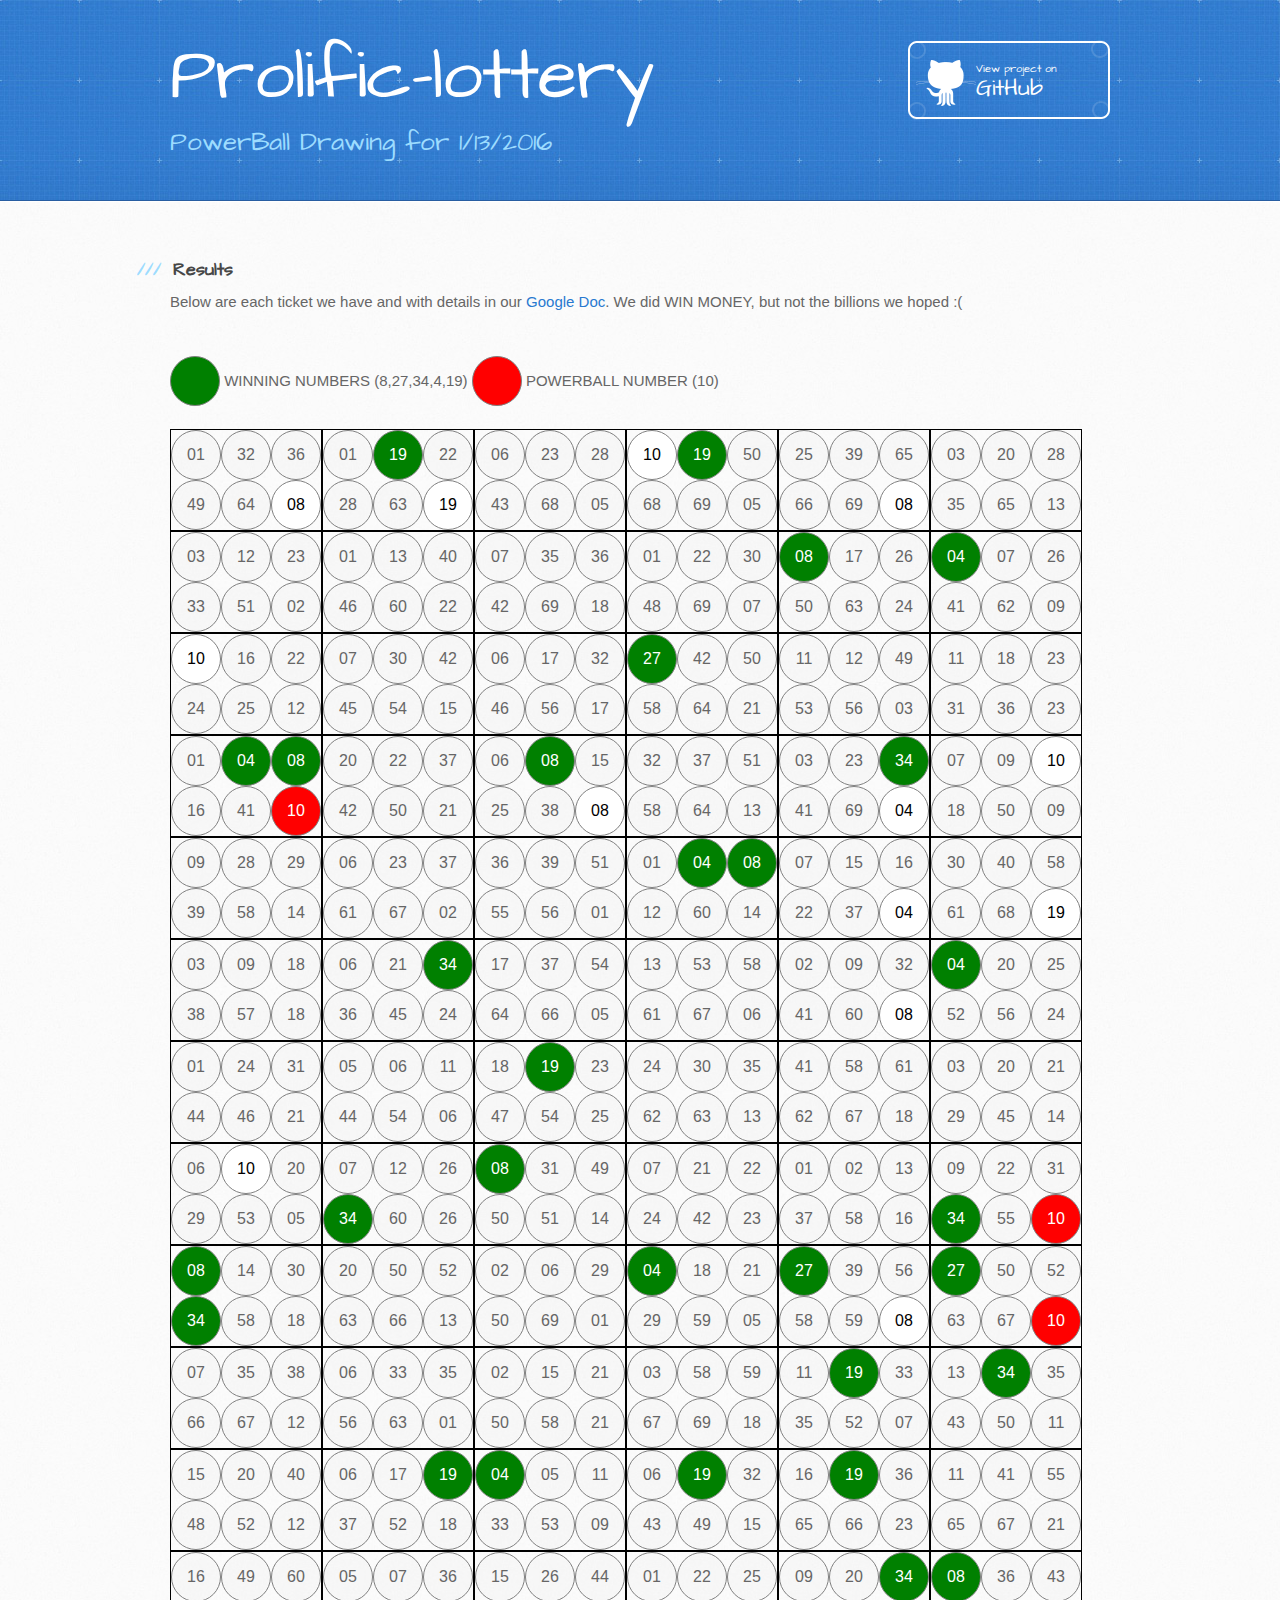
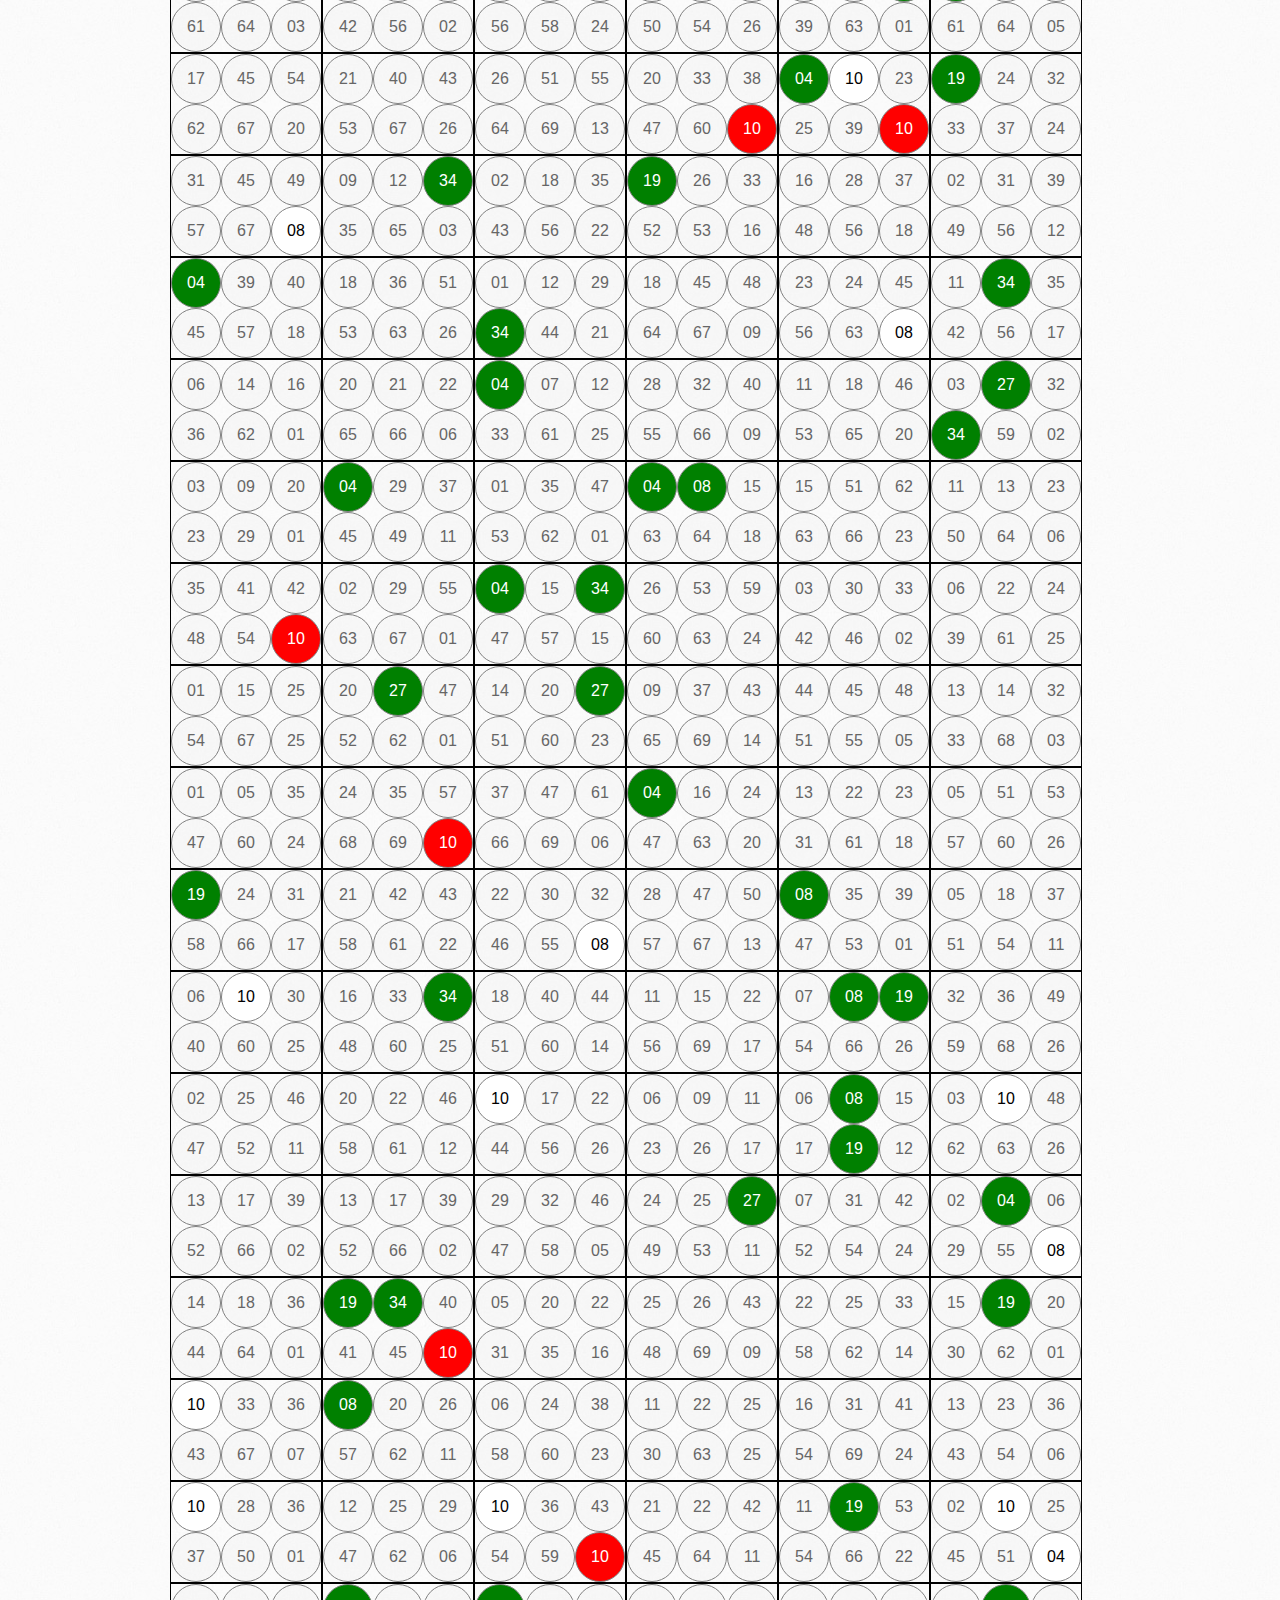
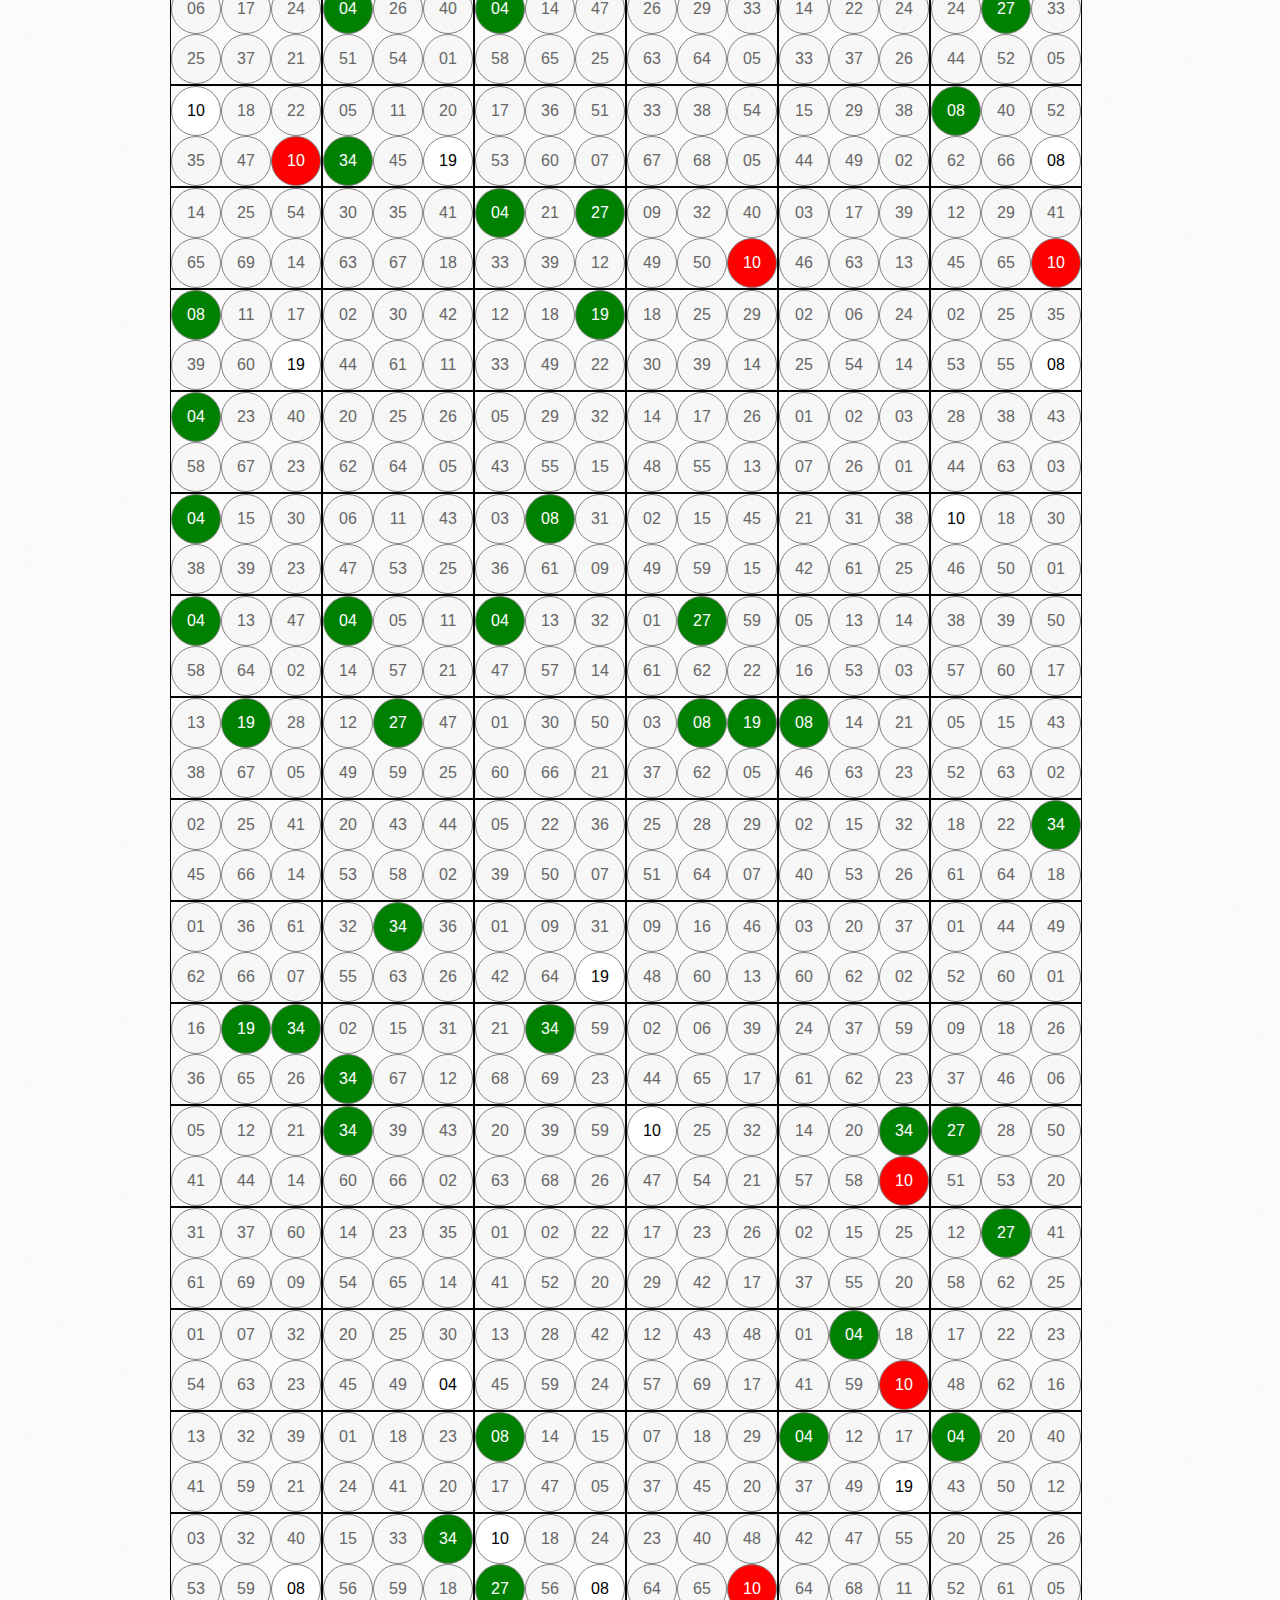
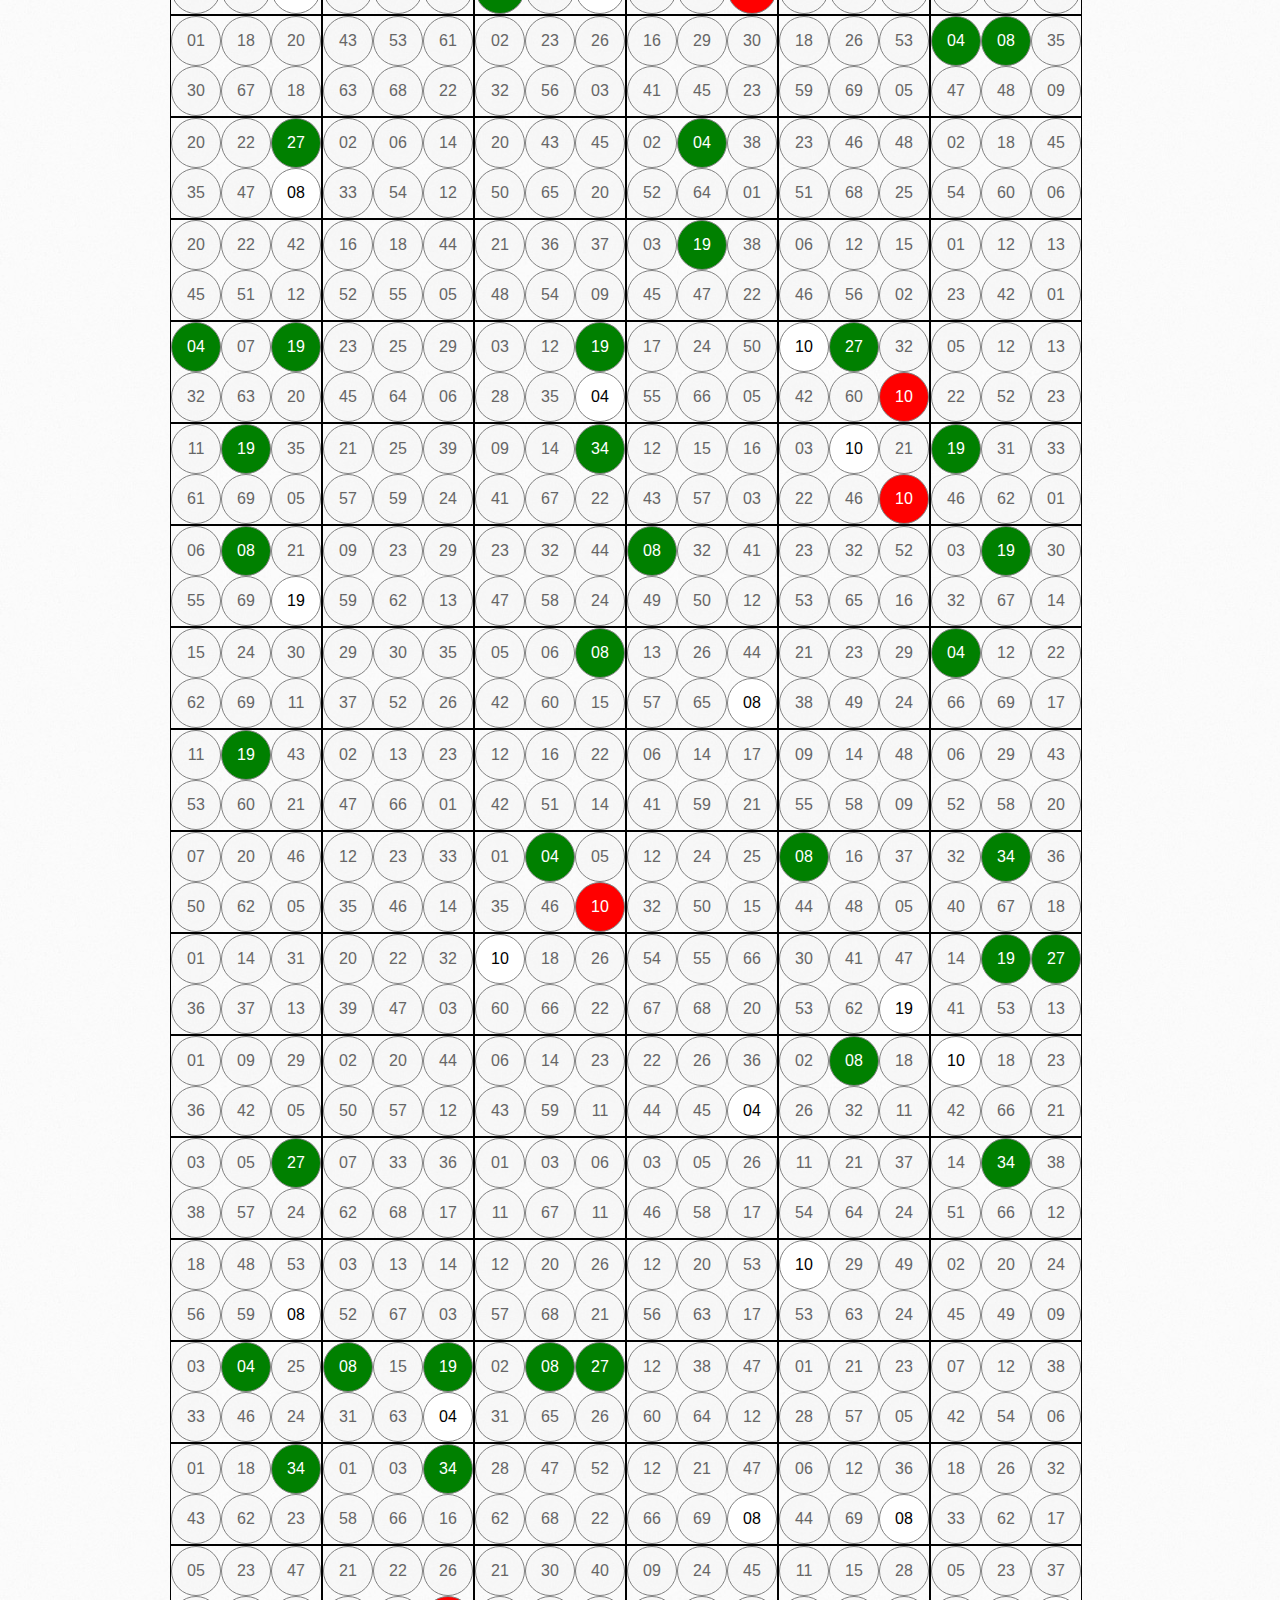
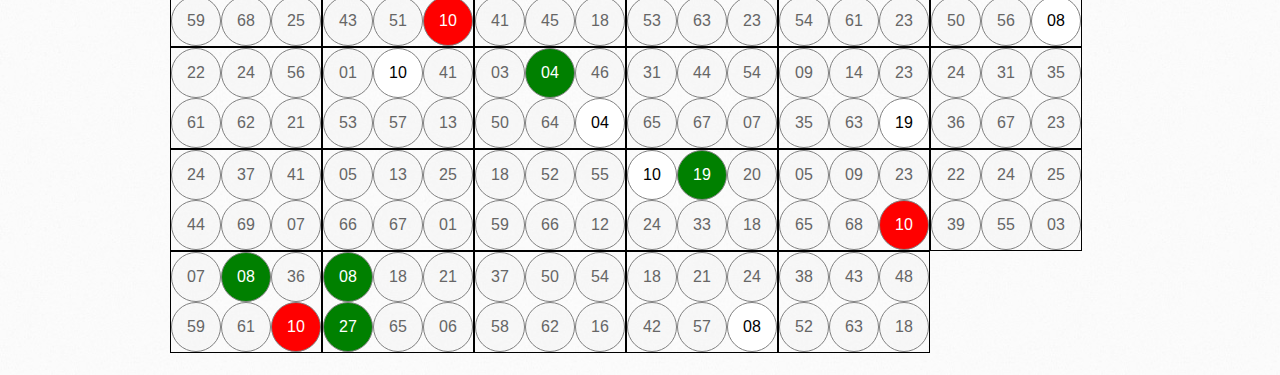
<file: index.html>
<!DOCTYPE html>
<html>
    <head>
        <meta charset='utf-8'>
        <meta http-equiv="X-UA-Compatible" content="chrome=1">
        <meta name="viewport" content="width=device-width, initial-scale=1, maximum-scale=1">
        <link href='https://fonts.googleapis.com/css?family=Architects+Daughter' rel='stylesheet' type='text/css'>
            <link rel="stylesheet" type="text/css" href="stylesheets/stylesheet.css" media="screen">
            <link rel="stylesheet" type="text/css" href="stylesheets/github-light.css" media="screen">
            <link rel="stylesheet" type="text/css" href="stylesheets/print.css" media="print">
            <!--[if lt IE 9]>
            <script src="//html5shiv.googlecode.com/svn/trunk/html5.js"></script>
            <![endif]-->
            <title>Prolific-lottery by johnmurch</title>
        </head>
        <body>
            <header>
                <div class="inner">
                    <h1>Prolific-lottery</h1>
                    <h2>PowerBall Drawing for 1/13/2016</h2>
                    <a href="https://github.com/johnmurch/prolific-lottery" class="button"><small>View project on</small> GitHub</a>
                </div>
            </header>
            <div id="content-wrapper">
                <div class="inner clearfix">
                    <section id="main-content">
                        <h3>
                        <a id="welcome-to-github-pages" class="anchor" href="#welcome-to-github-pages" aria-hidden="true"><span class="octicon octicon-link"></span></a>Results</h3>
                        <p>Below are each ticket we have and with details in our <a href="https://docs.google.com/a/prolificinteractive.com/spreadsheets/d/1U-T_lSjdg4VYkCxQ4YxZ2d29aDTpjKT-594pcqfT6MQ/edit?usp=sharing" target="_blank">Google Doc</a>. We did WIN MONEY, but not the billions we hoped :( </p>
                        <br>
                        <input type="number" value="#" disabled/> WINNING NUMBERS (8,27,34,4,19)
                        <input type="number" value="!" disabled/> POWERBALL NUMBER (10)
                        <br><br>
                        <div id="tickets"></div>
                    </section>
                </div>
            </div>
            <script src="https://ajax.googleapis.com/ajax/libs/jquery/1.11.3/jquery.min.js"></script>
            <script>window.jQuery || document.write('<script src="javascript/jquery.min.js"><\/script>')</script>
            <script src="javascripts/numbers.js"></script>
            <script src="javascripts/main.js"></script>
        </body>
    </html>
</file>
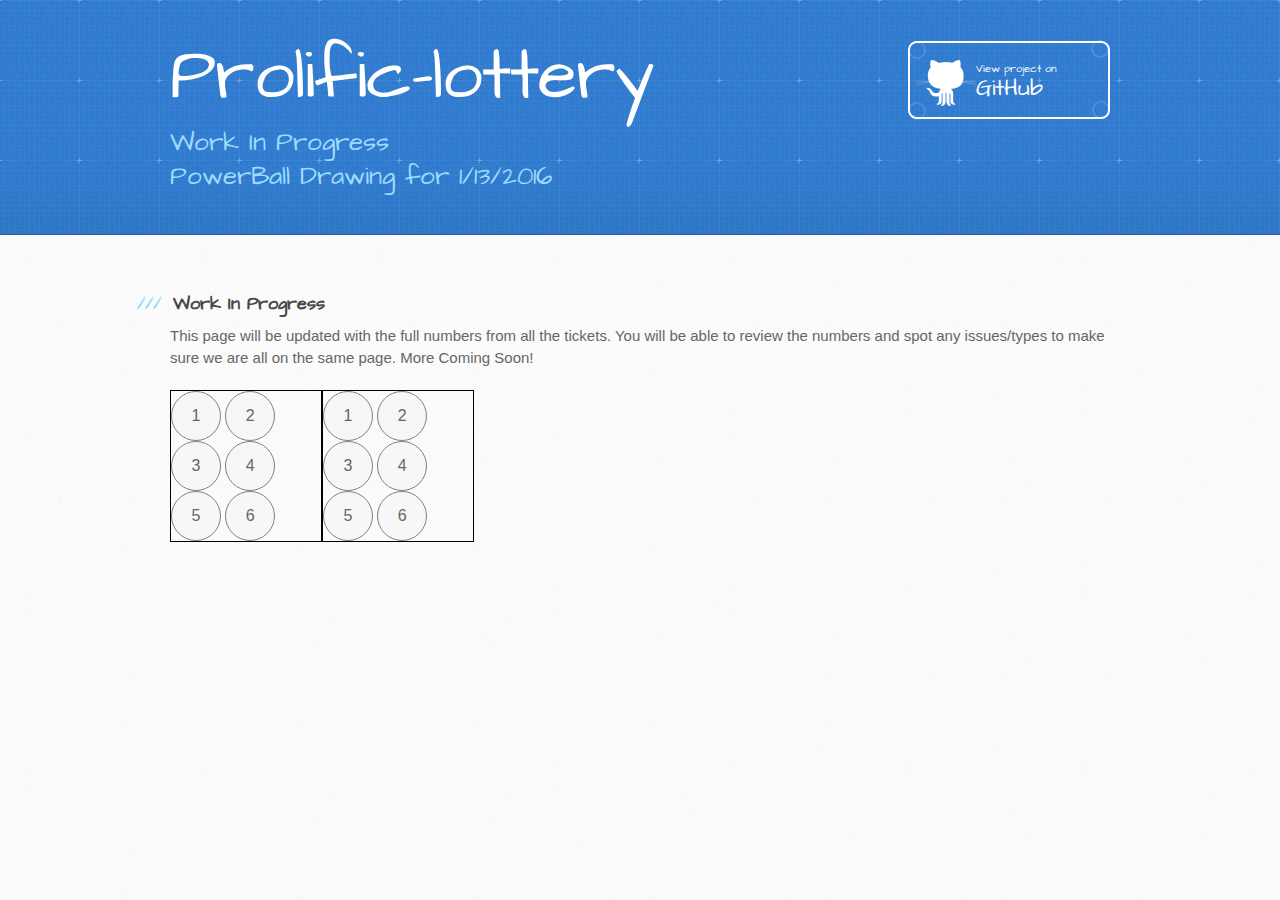
<file: backup.html>
<!DOCTYPE html>
<html>
    <head>
        <meta charset='utf-8'>
        <meta http-equiv="X-UA-Compatible" content="chrome=1">
        <meta name="viewport" content="width=device-width, initial-scale=1, maximum-scale=1">
        <link href='https://fonts.googleapis.com/css?family=Architects+Daughter' rel='stylesheet' type='text/css'>
            <link rel="stylesheet" type="text/css" href="stylesheets/stylesheet.css" media="screen">
            <link rel="stylesheet" type="text/css" href="stylesheets/github-light.css" media="screen">
            <link rel="stylesheet" type="text/css" href="stylesheets/print.css" media="print">
            <!--[if lt IE 9]>
            <script src="//html5shiv.googlecode.com/svn/trunk/html5.js"></script>
            <![endif]-->
            <title>Prolific-lottery by johnmurch</title>
        </head>
        <body>
            <header>
                <div class="inner">
                    <h1>Prolific-lottery</h1>
                    <h2>Work In Progress<br>PowerBall Drawing for 1/13/2016</h2>
                    <a href="https://github.com/johnmurch/prolific-lottery" class="button"><small>View project on</small> GitHub</a>
                </div>
            </header>
            <div id="content-wrapper">
                <div class="inner clearfix">
                    <section id="main-content">
                        <h3>
                        <a id="welcome-to-github-pages" class="anchor" href="#welcome-to-github-pages" aria-hidden="true"><span class="octicon octicon-link"></span></a>Work In Progress</h3>
                        <p>This page will be updated with the full numbers from all the tickets. You will be able to review the numbers and spot any issues/types to make sure we are all on the same page. More Coming Soon!</p>

<div class="lott-numbers">
  <input type="number" value="1" disabled/>
  <input type="number" value="2" disabled/>
  <input type="number" value="3" disabled/>
  <input type="number" value="4" disabled/>
  <input type="number" value="5" disabled/>
  <input type="number" value="6" disabled/>
</div>
<div class="lott-numbers">
  <input type="number" value="1" disabled/>
  <input type="number" value="2" disabled/>
  <input type="number" value="3" disabled/>
  <input type="number" value="4" disabled/>
  <input type="number" value="5" disabled/>
  <input type="number" value="6" disabled/>
</div>



<!--                         <h3>
                        <a id="designer-templates" class="anchor" href="#designer-templates" aria-hidden="true"><span class="octicon octicon-link"></span></a>Designer Templates</h3>
                        <p>We’ve crafted some handsome templates for you to use. Go ahead and click 'Continue to layouts' to browse through them. You can easily go back to edit your page before publishing. After publishing your page, you can revisit the page generator and switch to another theme. Your Page content will be preserved.</p>
                        <h3>
                        <a id="creating-pages-manually" class="anchor" href="#creating-pages-manually" aria-hidden="true"><span class="octicon octicon-link"></span></a>Creating pages manually</h3>
                        <p>If you prefer to not use the automatic generator, push a branch named <code>gh-pages</code> to your repository to create a page manually. In addition to supporting regular HTML content, GitHub Pages support Jekyll, a simple, blog aware static site generator. Jekyll makes it easy to create site-wide headers and footers without having to copy them across every page. It also offers intelligent blog support and other advanced templating features.</p>
                        <h3>
                        <a id="authors-and-contributors" class="anchor" href="#authors-and-contributors" aria-hidden="true"><span class="octicon octicon-link"></span></a>Authors and Contributors</h3>
                        <p>You can <a href="https://github.com/blog/821" class="user-mention">@mention</a> a GitHub username to generate a link to their profile. The resulting <code>&lt;a&gt;</code> element will link to the contributor’s GitHub Profile. For example: In 2007, Chris Wanstrath (<a href="https://github.com/defunkt" class="user-mention">@defunkt</a>), PJ Hyett (<a href="https://github.com/pjhyett" class="user-mention">@pjhyett</a>), and Tom Preston-Werner (<a href="https://github.com/mojombo" class="user-mention">@mojombo</a>) founded GitHub.</p>
                        <h3>
                        <a id="support-or-contact" class="anchor" href="#support-or-contact" aria-hidden="true"><span class="octicon octicon-link"></span></a>Support or Contact</h3>
                        <p>Having trouble with Pages? Check out our <a href="https://help.github.com/pages">documentation</a> or <a href="https://github.com/contact">contact support</a> and we’ll help you sort it out.</p> -->
                    </section>
<!--                     <aside id="sidebar">
                        <a href="https://github.com/johnmurch/prolific-lottery/tickets.zip" class="button">
                        <small>Download</small>
                        .zip file
                        </a>
                        <p class="repo-owner"><a href="https://github.com/johnmurch/prolific-lottery"></a> is maintained by <a href="https://github.com/johnmurch">johnmurch</a>.</p>
                    </aside>
 -->                </div>
            </div>

        </body>
    </html>
</file>
<file: stylesheets/github-light.css>
/*
   Copyright 2014 GitHub Inc.

   Licensed under the Apache License, Version 2.0 (the "License");
   you may not use this file except in compliance with the License.
   You may obtain a copy of the License at

       http://www.apache.org/licenses/LICENSE-2.0

   Unless required by applicable law or agreed to in writing, software
   distributed under the License is distributed on an "AS IS" BASIS,
   WITHOUT WARRANTIES OR CONDITIONS OF ANY KIND, either express or implied.
   See the License for the specific language governing permissions and
   limitations under the License.

*/

.pl-c /* comment */ {
  color: #969896;
}

.pl-c1      /* constant, markup.raw, meta.diff.header, meta.module-reference, meta.property-name, support, support.constant, support.variable, variable.other.constant */,
.pl-s .pl-v /* string variable */ {
  color: #0086b3;
}

.pl-e  /* entity */,
.pl-en /* entity.name */ {
  color: #795da3;
}

.pl-s .pl-s1 /* string source */,
.pl-smi      /* storage.modifier.import, storage.modifier.package, storage.type.java, variable.other, variable.parameter.function */ {
  color: #333;
}

.pl-ent /* entity.name.tag */ {
  color: #63a35c;
}

.pl-k /* keyword, storage, storage.type */ {
  color: #a71d5d;
}

.pl-pds              /* punctuation.definition.string, string.regexp.character-class */,
.pl-s                /* string */,
.pl-s .pl-pse .pl-s1 /* string punctuation.section.embedded source */,
.pl-sr               /* string.regexp */,
.pl-sr .pl-cce       /* string.regexp constant.character.escape */,
.pl-sr .pl-sra       /* string.regexp string.regexp.arbitrary-repitition */,
.pl-sr .pl-sre       /* string.regexp source.ruby.embedded */ {
  color: #183691;
}

.pl-v /* variable */ {
  color: #ed6a43;
}

.pl-id /* invalid.deprecated */ {
  color: #b52a1d;
}

.pl-ii /* invalid.illegal */ {
  background-color: #b52a1d;
  color: #f8f8f8;
}

.pl-sr .pl-cce /* string.regexp constant.character.escape */ {
  color: #63a35c;
  font-weight: bold;
}

.pl-ml /* markup.list */ {
  color: #693a17;
}

.pl-mh        /* markup.heading */,
.pl-mh .pl-en /* markup.heading entity.name */,
.pl-ms        /* meta.separator */ {
  color: #1d3e81;
  font-weight: bold;
}

.pl-mq /* markup.quote */ {
  color: #008080;
}

.pl-mi /* markup.italic */ {
  color: #333;
  font-style: italic;
}

.pl-mb /* markup.bold */ {
  color: #333;
  font-weight: bold;
}

.pl-md /* markup.deleted, meta.diff.header.from-file */ {
  background-color: #ffecec;
  color: #bd2c00;
}

.pl-mi1 /* markup.inserted, meta.diff.header.to-file */ {
  background-color: #eaffea;
  color: #55a532;
}

.pl-mdr /* meta.diff.range */ {
  color: #795da3;
  font-weight: bold;
}

.pl-mo /* meta.output */ {
  color: #1d3e81;
}
</file>
<file: stylesheets/print.css>
html, body, div, span, applet, object, iframe,
h1, h2, h3, h4, h5, h6, p, blockquote, pre,
a, abbr, acronym, address, big, cite, code,
del, dfn, em, img, ins, kbd, q, s, samp,
small, strike, strong, sub, sup, tt, var,
b, u, i, center,
dl, dt, dd, ol, ul, li,
fieldset, form, label, legend,
table, caption, tbody, tfoot, thead, tr, th, td,
article, aside, canvas, details, embed,
figure, figcaption, footer, header, hgroup,
menu, nav, output, ruby, section, summary,
time, mark, audio, video {
  padding: 0;
  margin: 0;
  font: inherit;
  font-size: 100%;
  vertical-align: baseline;
  border: 0;
}
/* HTML5 display-role reset for older browsers */
article, aside, details, figcaption, figure,
footer, header, hgroup, menu, nav, section {
  display: block;
}
body {
  line-height: 1;
}
ol, ul {
  list-style: none;
}
blockquote, q {
  quotes: none;
}
blockquote:before, blockquote:after,
q:before, q:after {
  content: '';
  content: none;
}
table {
  border-spacing: 0;
  border-collapse: collapse;
}
body {
  font-family: 'Helvetica Neue', Helvetica, Arial, serif;
  font-size: 13px;
  line-height: 1.5;
  color: #000;
}

a {
  font-weight: bold;
  color: #d5000d;
}

header {
  padding-top: 35px;
  padding-bottom: 10px;
}

header h1 {
  font-size: 48px;
  font-weight: bold;
  line-height: 1.2;
  color: #303030;
  letter-spacing: -1px;
}

header h2 {
  font-size: 24px;
  font-weight: normal;
  line-height: 1.3;
  color: #aaa;
  letter-spacing: -1px;
}
#downloads {
  display: none;
}
#main_content {
  padding-top: 20px;
}

code, pre {
  margin-bottom: 30px;
  font-family: Monaco, "Bitstream Vera Sans Mono", "Lucida Console", Terminal;
  font-size: 12px;
  color: #222;
}

code {
  padding: 0 3px;
}

pre {
  padding: 20px;
  overflow: auto;
  border: solid 1px #ddd;
}
pre code {
  padding: 0;
}

ul, ol, dl {
  margin-bottom: 20px;
}


/* COMMON STYLES */

table {
  width: 100%;
  border: 1px solid #ebebeb;
}

th {
  font-weight: 500;
}

td {
  font-weight: 300;
  text-align: center;
  border: 1px solid #ebebeb;
}

form {
  padding: 20px;
  background: #f2f2f2;

}


/* GENERAL ELEMENT TYPE STYLES */

h1 {
  font-size: 2.8em;
}

h2 {
  margin-bottom: 8px;
  font-size: 22px;
  font-weight: bold;
  color: #303030;
}

h3 {
  margin-bottom: 8px;
  font-size: 18px;
  font-weight: bold;
  color: #d5000d;
}

h4 {
  font-size: 16px;
  font-weight: bold;
  color: #303030;
}

h5 {
  font-size: 1em;
  color: #303030;
}

h6 {
  font-size: .8em;
  color: #303030;
}

p {
  margin-bottom: 20px;
  font-weight: 300;
}

a {
  text-decoration: none;
}

p a {
  font-weight: 400;
}

blockquote {
  padding: 0 0 0 30px;
  margin-bottom: 20px;
  font-size: 1.6em;
  border-left: 10px solid #e9e9e9;
}

ul li {
  padding-left: 20px;
  list-style-position: inside;
  list-style: disc;
}

ol li {
  padding-left: 3px;
  list-style-position: inside;
  list-style: decimal;
}

dl dd {
  font-style: italic;
  font-weight: 100;
}

footer {
  padding-top: 20px;
  padding-bottom: 30px;
  margin-top: 40px;
  font-size: 13px;
  color: #aaa;
}

footer a {
  color: #666;
}

/* MISC */
.clearfix:after {
  display: block;
  height: 0;
  clear: both;
  visibility: hidden;
  content: '.';
}

.clearfix {display: inline-block;}
* html .clearfix {height: 1%;}
.clearfix {display: block;}
</file>
<file: stylesheets/stylesheet.css>
/*! normalize.css v3.0.2 | MIT License | git.io/normalize */

/**
 * 1. Set default font family to sans-serif.
 * 2. Prevent iOS text size adjust after orientation change, without disabling
 *    user zoom.
 */

html {
  font-family: sans-serif; /* 1 */
  -webkit-text-size-adjust: 100%; /* 2 */
  -ms-text-size-adjust: 100%; /* 2 */
}

/**
 * Remove default margin.
 */

body {
  margin: 0;
}

/* HTML5 display definitions
   ========================================================================== */

/**
 * Correct `block` display not defined for any HTML5 element in IE 8/9.
 * Correct `block` display not defined for `details` or `summary` in IE 10/11
 * and Firefox.
 * Correct `block` display not defined for `main` in IE 11.
 */

article,
aside,
details,
figcaption,
figure,
footer,
header,
hgroup,
main,
menu,
nav,
section,
summary {
  display: block;
}

/**
 * 1. Correct `inline-block` display not defined in IE 8/9.
 * 2. Normalize vertical alignment of `progress` in Chrome, Firefox, and Opera.
 */

audio,
canvas,
progress,
video {
  display: inline-block; /* 1 */
  vertical-align: baseline; /* 2 */
}

/**
 * Prevent modern browsers from displaying `audio` without controls.
 * Remove excess height in iOS 5 devices.
 */

audio:not([controls]) {
  display: none;
  height: 0;
}

/**
 * Address `[hidden]` styling not present in IE 8/9/10.
 * Hide the `template` element in IE 8/9/11, Safari, and Firefox < 22.
 */

[hidden],
template {
  display: none;
}

/* Links
   ========================================================================== */

/**
 * Remove the gray background color from active links in IE 10.
 */

a {
  background-color: transparent;
}

/**
 * Improve readability when focused and also mouse hovered in all browsers.
 */

a:active,
a:hover {
  outline: 0;
}

/* Text-level semantics
   ========================================================================== */

/**
 * Address styling not present in IE 8/9/10/11, Safari, and Chrome.
 */

abbr[title] {
  border-bottom: 1px dotted;
}

/**
 * Address style set to `bolder` in Firefox 4+, Safari, and Chrome.
 */

b,
strong {
  font-weight: bold;
}

/**
 * Address styling not present in Safari and Chrome.
 */

dfn {
  font-style: italic;
}

/**
 * Address variable `h1` font-size and margin within `section` and `article`
 * contexts in Firefox 4+, Safari, and Chrome.
 */

h1 {
  margin: 0.67em 0;
  font-size: 2em;
}

/**
 * Address styling not present in IE 8/9.
 */

mark {
  color: #000;
  background: #ff0;
}

/**
 * Address inconsistent and variable font size in all browsers.
 */

small {
  font-size: 80%;
}

/**
 * Prevent `sub` and `sup` affecting `line-height` in all browsers.
 */

sub,
sup {
  position: relative;
  font-size: 75%;
  line-height: 0;
  vertical-align: baseline;
}

sup {
  top: -0.5em;
}

sub {
  bottom: -0.25em;
}

/* Embedded content
   ========================================================================== */

/**
 * Remove border when inside `a` element in IE 8/9/10.
 */

img {
  border: 0;
}

/**
 * Correct overflow not hidden in IE 9/10/11.
 */

svg:not(:root) {
  overflow: hidden;
}

/* Grouping content
   ========================================================================== */

/**
 * Address margin not present in IE 8/9 and Safari.
 */

figure {
  margin: 1em 40px;
}

/**
 * Address differences between Firefox and other browsers.
 */

hr {
  height: 0;
  -moz-box-sizing: content-box;
  box-sizing: content-box;
}

/**
 * Contain overflow in all browsers.
 */

pre {
  overflow: auto;
}

/**
 * Address odd `em`-unit font size rendering in all browsers.
 */

code,
kbd,
pre,
samp {
  font-family: monospace, monospace;
  font-size: 1em;
}

/* Forms
   ========================================================================== */

/**
 * Known limitation: by default, Chrome and Safari on OS X allow very limited
 * styling of `select`, unless a `border` property is set.
 */

/**
 * 1. Correct color not being inherited.
 *    Known issue: affects color of disabled elements.
 * 2. Correct font properties not being inherited.
 * 3. Address margins set differently in Firefox 4+, Safari, and Chrome.
 */

button,
input,
optgroup,
select,
textarea {
  margin: 0; /* 3 */
  font: inherit; /* 2 */
  color: inherit; /* 1 */
}

/**
 * Address `overflow` set to `hidden` in IE 8/9/10/11.
 */

button {
  overflow: visible;
}

/**
 * Address inconsistent `text-transform` inheritance for `button` and `select`.
 * All other form control elements do not inherit `text-transform` values.
 * Correct `button` style inheritance in Firefox, IE 8/9/10/11, and Opera.
 * Correct `select` style inheritance in Firefox.
 */

button,
select {
  text-transform: none;
}

/**
 * 1. Avoid the WebKit bug in Android 4.0.* where (2) destroys native `audio`
 *    and `video` controls.
 * 2. Correct inability to style clickable `input` types in iOS.
 * 3. Improve usability and consistency of cursor style between image-type
 *    `input` and others.
 */

button,
html input[type="button"], /* 1 */
input[type="reset"],
input[type="submit"] {
  -webkit-appearance: button; /* 2 */
  cursor: pointer; /* 3 */
}

/**
 * Re-set default cursor for disabled elements.
 */

button[disabled],
html input[disabled] {
  cursor: default;
}

/**
 * Remove inner padding and border in Firefox 4+.
 */

button::-moz-focus-inner,
input::-moz-focus-inner {
  padding: 0;
  border: 0;
}

/**
 * Address Firefox 4+ setting `line-height` on `input` using `!important` in
 * the UA stylesheet.
 */

input {
  line-height: normal;
}

/**
 * It's recommended that you don't attempt to style these elements.
 * Firefox's implementation doesn't respect box-sizing, padding, or width.
 *
 * 1. Address box sizing set to `content-box` in IE 8/9/10.
 * 2. Remove excess padding in IE 8/9/10.
 */

input[type="checkbox"],
input[type="radio"] {
  box-sizing: border-box; /* 1 */
  padding: 0; /* 2 */
}

/**
 * Fix the cursor style for Chrome's increment/decrement buttons. For certain
 * `font-size` values of the `input`, it causes the cursor style of the
 * decrement button to change from `default` to `text`.
 */

input[type="number"]::-webkit-inner-spin-button,
input[type="number"]::-webkit-outer-spin-button {
  height: auto;
}

/**
 * 1. Address `appearance` set to `searchfield` in Safari and Chrome.
 * 2. Address `box-sizing` set to `border-box` in Safari and Chrome
 *    (include `-moz` to future-proof).
 */

input[type="search"] {
  -webkit-box-sizing: content-box; /* 2 */
  -moz-box-sizing: content-box;
  box-sizing: content-box;
  -webkit-appearance: textfield; /* 1 */
}

/**
 * Remove inner padding and search cancel button in Safari and Chrome on OS X.
 * Safari (but not Chrome) clips the cancel button when the search input has
 * padding (and `textfield` appearance).
 */

input[type="search"]::-webkit-search-cancel-button,
input[type="search"]::-webkit-search-decoration {
  -webkit-appearance: none;
}

/**
 * Define consistent border, margin, and padding.
 */

fieldset {
  padding: 0.35em 0.625em 0.75em;
  margin: 0 2px;
  border: 1px solid #c0c0c0;
}

/**
 * 1. Correct `color` not being inherited in IE 8/9/10/11.
 * 2. Remove padding so people aren't caught out if they zero out fieldsets.
 */

legend {
  padding: 0; /* 2 */
  border: 0; /* 1 */
}

/**
 * Remove default vertical scrollbar in IE 8/9/10/11.
 */

textarea {
  overflow: auto;
}

/**
 * Don't inherit the `font-weight` (applied by a rule above).
 * NOTE: the default cannot safely be changed in Chrome and Safari on OS X.
 */

optgroup {
  font-weight: bold;
}

/* Tables
   ========================================================================== */

/**
 * Remove most spacing between table cells.
 */

table {
  border-spacing: 0;
  border-collapse: collapse;
}

td,
th {
  padding: 0;
}

/* LAYOUT STYLES */
body {
  font-family: 'Helvetica Neue', Helvetica, Arial, serif;
  font-size: 15px;
  font-weight: 400;
  line-height: 1.5;
  color: #666;
  background: #fafafa url(../images/body-bg.jpg) 0 0 repeat;
}

p {
  margin-top: 0;
}

a {
  color: #2879d0;
}
a:hover {
  color: #2268b2;
}

header {
  padding-top: 40px;
  padding-bottom: 40px;
  font-family: 'Architects Daughter', 'Helvetica Neue', Helvetica, Arial, serif;
  background: #2e7bcf url(../images/header-bg.jpg) 0 0 repeat-x;
  border-bottom: solid 1px #275da1;
}

header h1 {
  width: 540px;
  margin-top: 0;
  margin-bottom: 0.2em;
  font-size: 72px;
  font-weight: normal;
  line-height: 1;
  color: #fff;
  letter-spacing: -1px;
}

header h2 {
  width: 540px;
  margin-top: 0;
  margin-bottom: 0;
  font-size: 26px;
  font-weight: normal;
  line-height: 1.3;
  color: #9ddcff;
  letter-spacing: 0;
}

.inner {
  position: relative;
  width: 940px;
  margin: 0 auto;
}

#content-wrapper {
  padding-top: 30px;
  border-top: solid 1px #fff;
}



#downloads {
  margin-bottom: 40px;
}

a.button {
  width: 134px;
  height: 58px;
  padding-top: 22px;
  padding-left: 68px;
  font-family: 'Architects Daughter', 'Helvetica Neue', Helvetica, Arial, serif;
  font-size: 23px;
  line-height: 1.2;
  color: #fff;
}
a.button small {
  display: block;
  font-size: 11px;
}
header a.button {
  position: absolute;
  top: 0;
  right: 0;
  background: transparent url(../images/github-button.png) 0 0 no-repeat;
}
aside a.button {
  display: block;
  width: 138px;
  padding-left: 64px;
  margin-bottom: 20px;
  font-size: 21px;
  background: transparent url(../images/download-button.png) 0 0 no-repeat;
}

code, pre {
  margin-bottom: 30px;
  font-family: Monaco, "Bitstream Vera Sans Mono", "Lucida Console", Terminal, monospace;
  font-size: 13px;
  color: #222;
}

code {
  padding: 0 3px;
  background-color: #f2f8fc;
  border: solid 1px #dbe7f3;
}

pre {
  padding: 20px;
  overflow: auto;
  text-shadow: none;
  background: #fff;
  border: solid 1px #f2f2f2;
}
pre code {
  padding: 0;
  color: #2879d0;
  background-color: #fff;
  border: none;
}

ul, ol, dl {
  margin-bottom: 20px;
}


/* COMMON STYLES */

hr {
  height: 0;
  margin-top: 1em;
  margin-bottom: 1em;
  border: 0;
  border-top: solid 1px #ddd;
}

table {
  width: 100%;
  border: 1px solid #ebebeb;
}

th {
  font-weight: 500;
}

td {
  font-weight: 300;
  text-align: center;
  border: 1px solid #ebebeb;
}

form {
  padding: 20px;
  background: #f2f2f2;

}


/* GENERAL ELEMENT TYPE STYLES */

#main-content h1 {
  margin-top: 0;
  margin-bottom: 0;
  font-family: 'Architects Daughter', 'Helvetica Neue', Helvetica, Arial, serif;
  font-size: 2.8em;
  font-weight: normal;
  color: #474747;
  text-indent: 6px;
  letter-spacing: -1px;
}

#main-content h1:before {
  padding-right: 0.3em;
  margin-left: -0.9em;
  color: #9ddcff;
  content: "/";
}

#main-content h2 {
  margin-bottom: 8px;
  font-family: 'Architects Daughter', 'Helvetica Neue', Helvetica, Arial, serif;
  font-size: 22px;
  font-weight: bold;
  color: #474747;
  text-indent: 4px;
}
#main-content h2:before {
  padding-right: 0.3em;
  margin-left: -1.5em;
  content: "//";
  color: #9ddcff;
}

#main-content h3 {
  margin-top: 24px;
  margin-bottom: 8px;
  font-family: 'Architects Daughter', 'Helvetica Neue', Helvetica, Arial, serif;
  font-size: 18px;
  font-weight: bold;
  color: #474747;
  text-indent: 3px;
}

#main-content h3:before {
  padding-right: 0.3em;
  margin-left: -2em;
  content: "///";
  color: #9ddcff;
}

#main-content h4 {
  margin-bottom: 8px;
  font-family: 'Architects Daughter', 'Helvetica Neue', Helvetica, Arial, serif;
  font-size: 15px;
  font-weight: bold;
  color: #474747;
  text-indent: 3px;
}

h4:before {
  padding-right: 0.3em;
  margin-left: -2.8em;
  content: "////";
  color: #9ddcff;
}

#main-content h5 {
  margin-bottom: 8px;
  font-family: 'Architects Daughter', 'Helvetica Neue', Helvetica, Arial, serif;
  font-size: 14px;
  color: #474747;
  text-indent: 3px;
}
h5:before {
  padding-right: 0.3em;
  margin-left: -3.2em;
  content: "/////";
  color: #9ddcff;
}

#main-content h6 {
  margin-bottom: 8px;
  font-family: 'Architects Daughter', 'Helvetica Neue', Helvetica, Arial, serif;
  font-size: .8em;
  color: #474747;
  text-indent: 3px;
}
h6:before {
  padding-right: 0.3em;
  margin-left: -3.7em;
  content: "//////";
  color: #9ddcff;
}

p {
  margin-bottom: 20px;
}

a {
  text-decoration: none;
}

p a {
  font-weight: 400;
}

blockquote {
  padding: 0 0 0 30px;
  margin-bottom: 20px;
  font-size: 1.6em;
  border-left: 10px solid #e9e9e9;
}

ul {
  list-style-position: inside;
  list-style: disc;
  padding-left: 20px;
}

ol {
  list-style-position: inside;
  list-style: decimal;
  padding-left: 3px;
}

dl dd {
  font-style: italic;
  font-weight: 100;
}

footer {
  padding-top: 20px;
  padding-bottom: 30px;
  margin-top: 40px;
  font-size: 13px;
  color: #aaa;
  background: transparent url('../images/hr.png') 0 0 no-repeat;
}

footer a {
  color: #666;
}
footer a:hover {
  color: #444;
}

/* MISC */
.clearfix:after {
  display: block;
  height: 0;
  clear: both;
  visibility: hidden;
  content: '.';
}

.clearfix {display: inline-block;}
* html .clearfix {height: 1%;}
.clearfix {display: block;}

/* #Media Queries
================================================== */

/* Smaller than standard 960 (devices and browsers) */
@media only screen and (max-width: 959px) { }

/* Tablet Portrait size to standard 960 (devices and browsers) */
@media only screen and (min-width: 768px) and (max-width: 959px) {
  .inner {
    width: 740px;
  }
  header h1, header h2 {
    width: 340px;
  }
  header h1 {
    font-size: 60px;
  }
  header h2 {
    font-size: 30px;
  }
  #main-content {
    width: 490px;
  }
  #main-content h1:before,
  #main-content h2:before,
  #main-content h3:before,
  #main-content h4:before,
  #main-content h5:before,
  #main-content h6:before {
    padding-right: 0;
    margin-left: 0;
    content: none;
  }
}

/* All Mobile Sizes (devices and browser) */
@media only screen and (max-width: 767px) {
  .inner {
    width: 93%;
  }
  header {
    padding: 20px 0;
  }
  header .inner {
    position: relative;
  }
  header h1, header h2 {
    width: 100%;
  }
  header h1 {
    font-size: 48px;
  }
  header h2 {
    font-size: 24px;
  }
  header a.button {
    position: relative;
    display: inline-block;
    width: auto;
    height: auto;
    padding: 5px 10px;
    margin-top: 15px;
    font-size: 13px;
    line-height: 1;
    color: #2879d0;
    text-align: center;
    background-color: #9ddcff;
    background-image: none;
    border-radius: 5px;
    -moz-border-radius: 5px;
    -webkit-border-radius: 5px;
  }
  header a.button small {
    display: inline;
    font-size: 13px;
  }
  #main-content,
  aside#sidebar {
    float: none;
    width: 100% ! important;
  }
  aside#sidebar {
    min-height: 0;
    padding: 20px 0;
    margin-top: 20px;
    background-image: none;
    border-top: solid 1px #ddd;
  }
  aside#sidebar a.button {
    display: none;
  }
  #main-content h1:before,
  #main-content h2:before,
  #main-content h3:before,
  #main-content h4:before,
  #main-content h5:before,
  #main-content h6:before {
    padding-right: 0;
    margin-left: 0;
    content: none;
  }
}

/* Mobile Landscape Size to Tablet Portrait (devices and browsers) */
@media only screen and (min-width: 480px) and (max-width: 767px) { }

/* Mobile Portrait Size to Mobile Landscape Size (devices and browsers) */
@media only screen and (max-width: 479px) { }

input {
  width:40px;
  height: 40px;
  padding: 4px;
  text-align: center;
  font-size: 16px;
  border-radius: 50%;
  border: 1px solid gray;
}
input[type=number]::-webkit-inner-spin-button, 
input[type=number]::-webkit-outer-spin-button { 
  -webkit-appearance: none; 
}
input[type=number] {
    -moz-appearance:textfield;
}

/*input:last-of-type {
  background-color: #FF3C41;
  color: white
}*/
.lott-numbers{float:left;width:150px;border:1px solid #000;}
input[value^="10"]{background:white;color:#000}
input[value^="10"]:nth-child(6){background:red;color:#fff}
input[value^="#"] {background:green;color:#fff}
input[value^="!"] {background:red;color:#fff}
input[value^="08"] {background:green;color:#fff}
input[value^="27"] {background:green;color:#fff}
input[value^="34"] {background:green;color:#fff}
input[value^="04"] {background:green;color:#fff}
input[value^="19"] {background:green;color:#fff}
input[value^="08"]:nth-child(6){background:white;color:#000}
input[value^="27"]:nth-child(6){background:white;color:#000}
input[value^="34"]:nth-child(6){background:white;color:#000}
input[value^="04"]:nth-child(6){background:white;color:#000}
input[value^="19"]:nth-child(6){background:white;color:#000}
</file>
